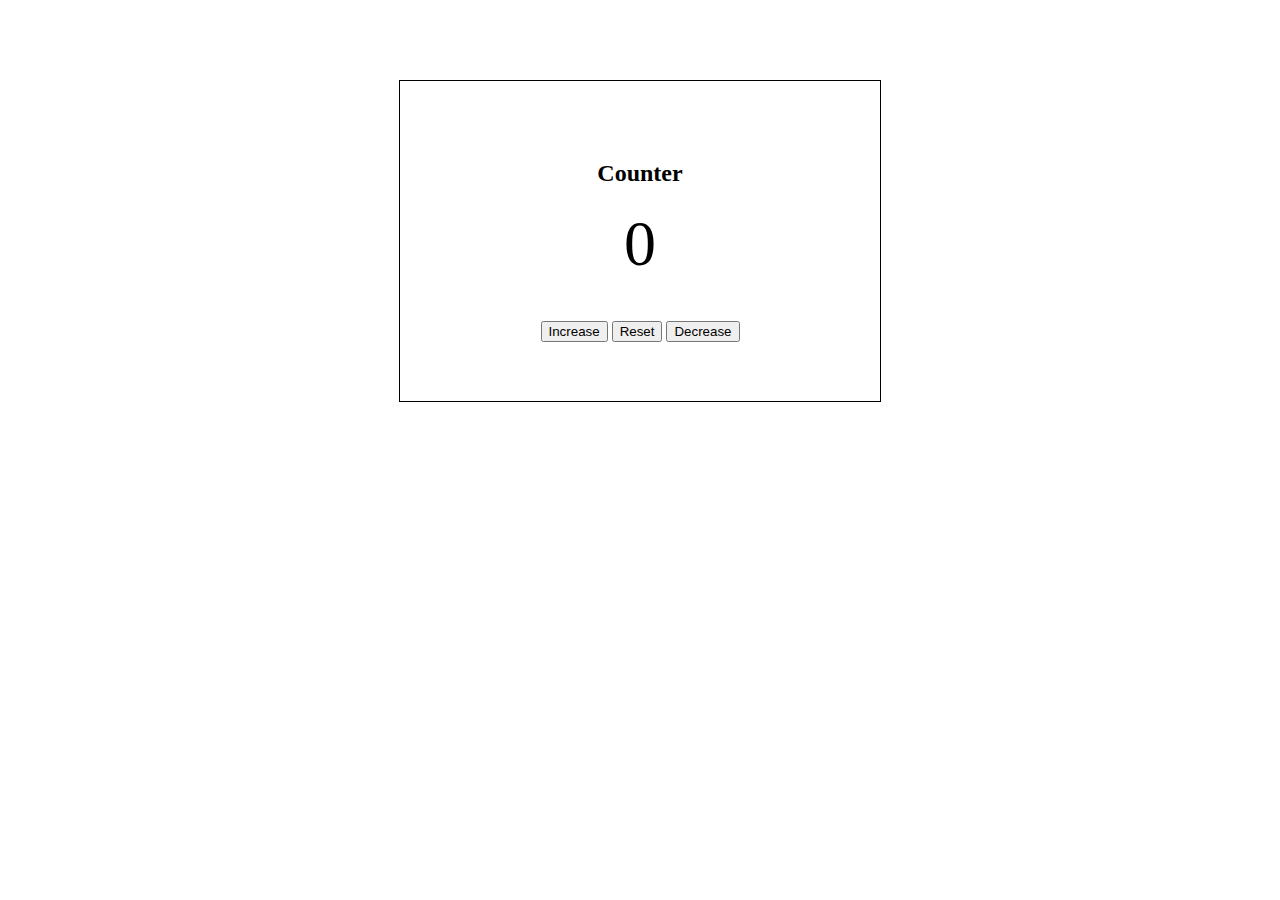
<file: counter/index.html>
<html lang="en">
<head>
    <meta charset="UTF-8">
    <meta http-equiv="X-UA-Compatible" content="IE=edge">
    <meta name="viewport" content="width=device-width, initial-scale=1.0">
    <link rel="stylesheet" href="main.css">
    <title>Counter</title>
</head>
<body>
    
    <div class="wrap">
        <h2>Counter</h2>
        <span class="value">0</span>

        <div class="buttons">
          
            <button class="btn increase">
               Increase

            </button>

            <button class="btn reset">
               Reset
            </button>

            <button class="btn decrease">
                Decrease
            </button>
        </div>


    </div>

    <script src="main.js">
        
    </script>

    
</body>
</html>
</file>
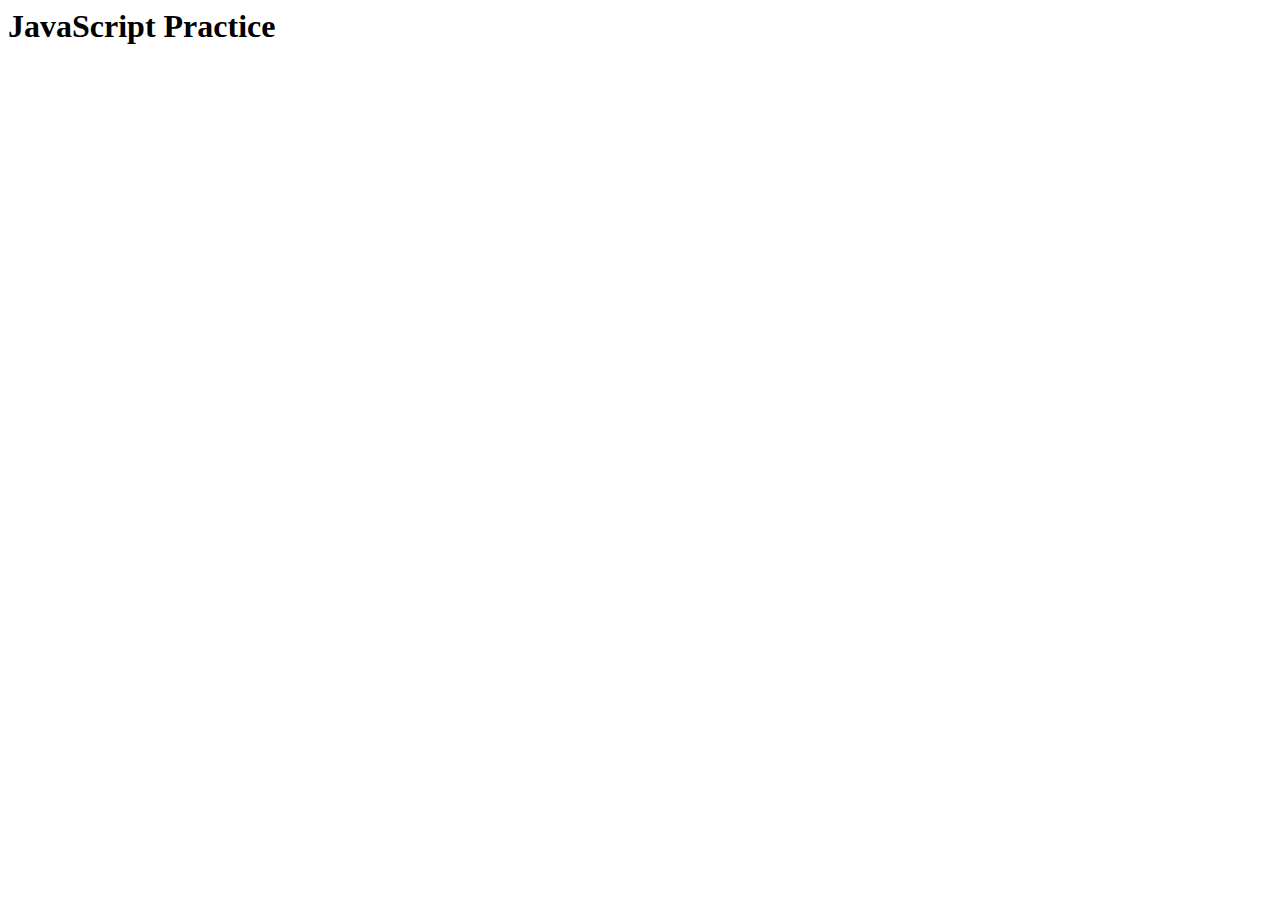
<file: get, post, put, delete code example/index.html>
<html lang="en">
<head>
    <meta charset="UTF-8">
    <meta http-equiv="X-UA-Compatible" content="IE=edge">
    <meta name="viewport" content="width=device-width, initial-scale=1.0">
    <title>Javascript Practice</title>
</head>
<body>
    <h1>JavaScript Practice</h1>
    <script src="main.js"></script>
</body>
</html>
</file>
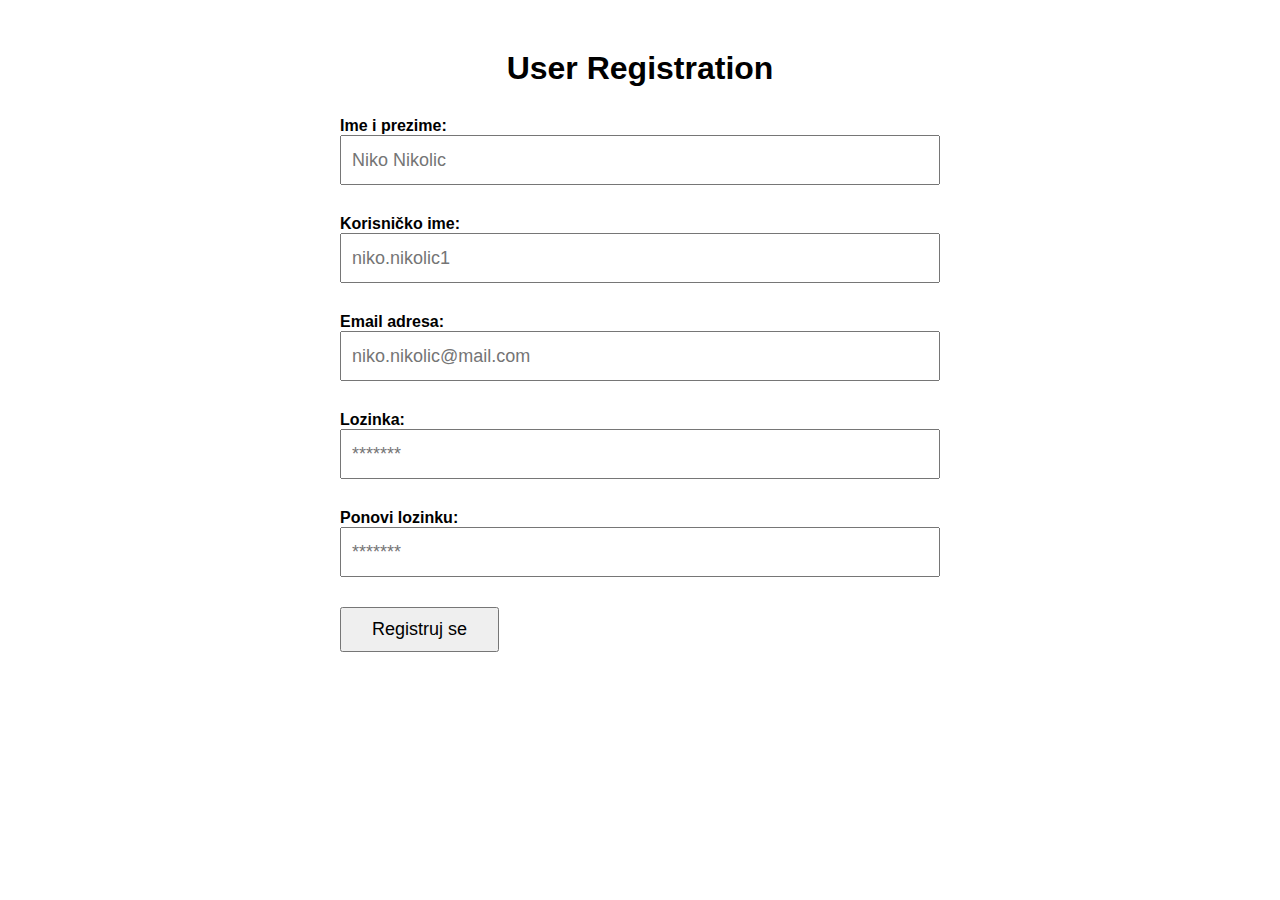
<file: js-form-validation/index.html>
<!DOCTYPE html>
<html>
<head>
	<title>Validacija Forme</title>
	<link rel="stylesheet" type="text/css" href="main.css">
</head>
<body>

	<form>
		<h1>User Registration</h1>
		<div>
			<label for="ime_prezime">Ime i prezime:</label>
			<input id="ime_prezime" type="text" name="ime_prezime" placeholder="Niko Nikolic">
		</div>
		<div>
			<label for="korisnicko_ime">Korisničko ime:</label>
			<input id="korisnicko_ime" type="text" name="korisnicko_ime" placeholder="niko.nikolic1">
		</div>
		<div>
			<label for="email">Email adresa:</label>
			<input id="email" type="text" name="email" placeholder="niko.nikolic@mail.com">
		</div>
		<div>
			<label for="lozinka">Lozinka:</label>
			<input id="lozinka" type="text" name="lozinka" placeholder="*******">
		</div>
		<div>
			<label for="ponovi_lozinku">Ponovi lozinku:</label>
			<input id="ponovi_lozinku" type="text" name="ponovi_lozinku" placeholder="*******">
		</div>
		<div>
			<button>Registruj se</button>
		</div>
	</form>


	<script src="main.js"></script>
</body>
</html>
</file>
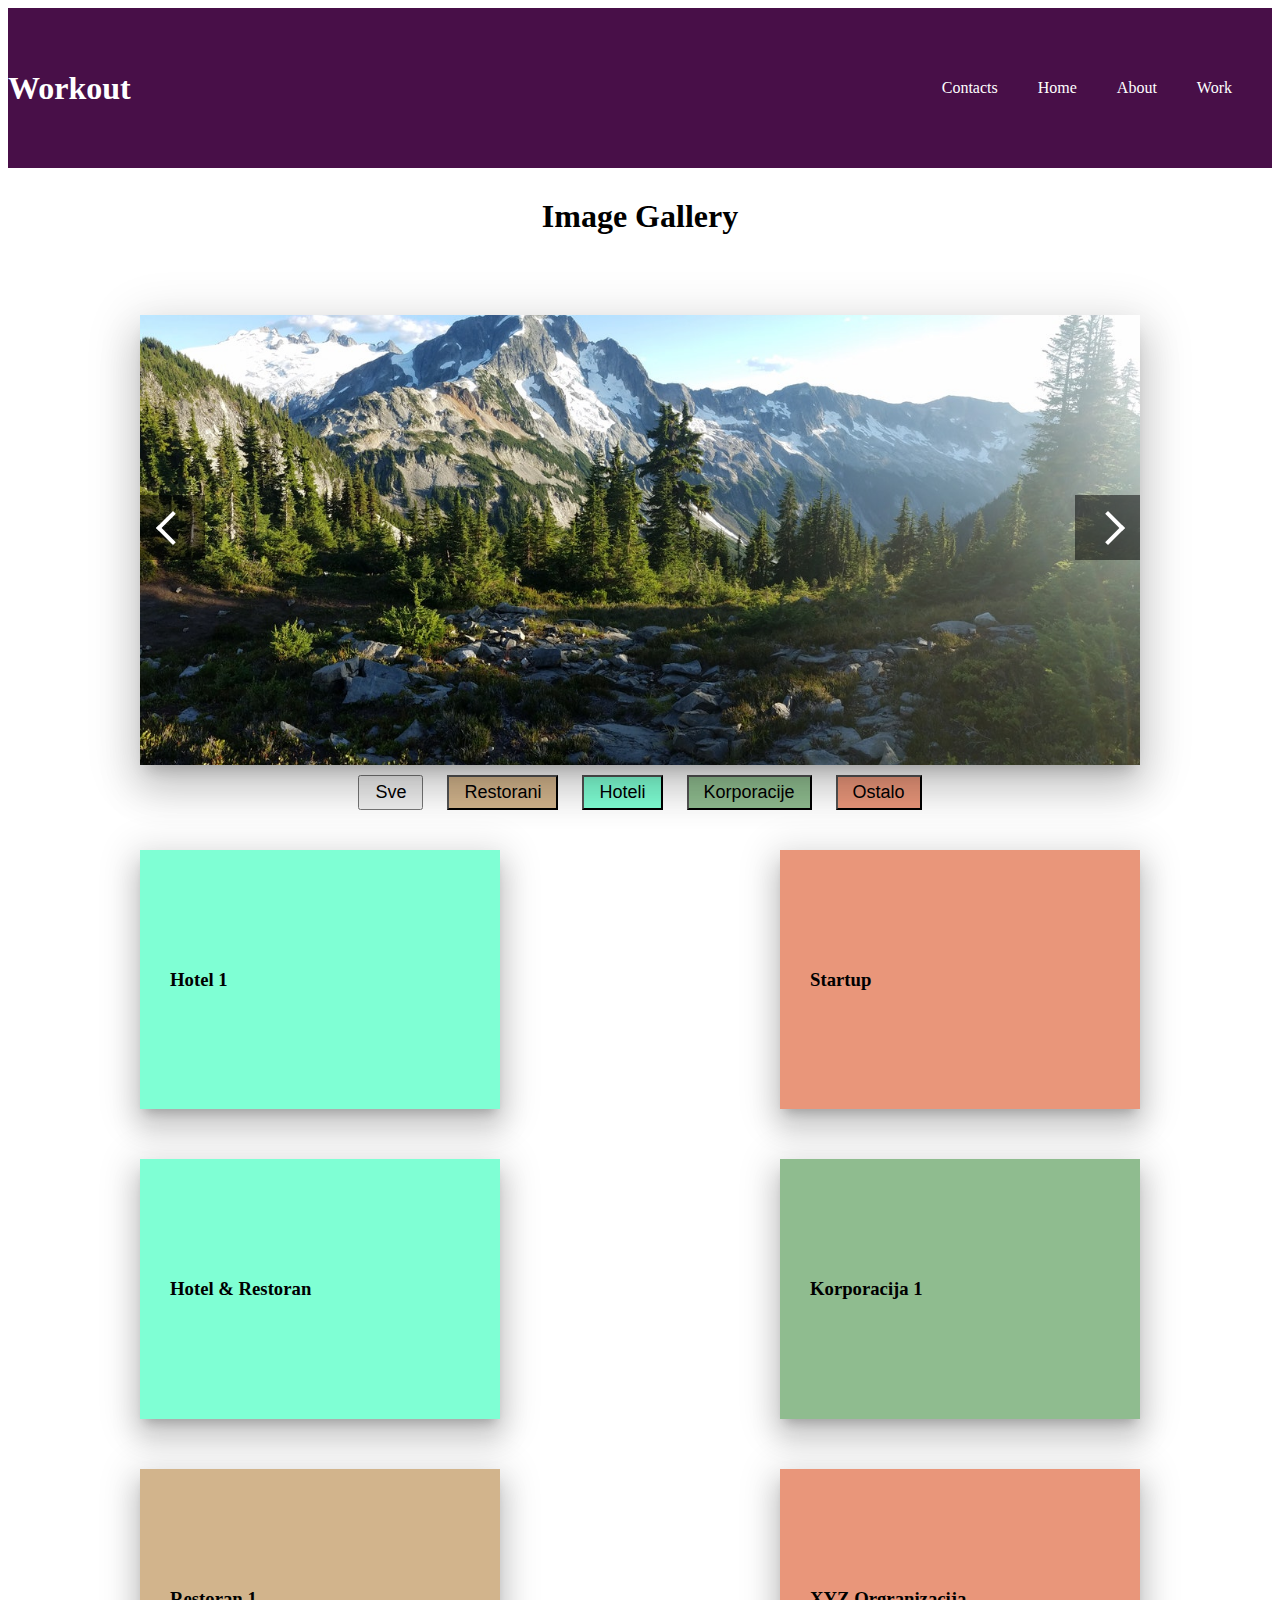
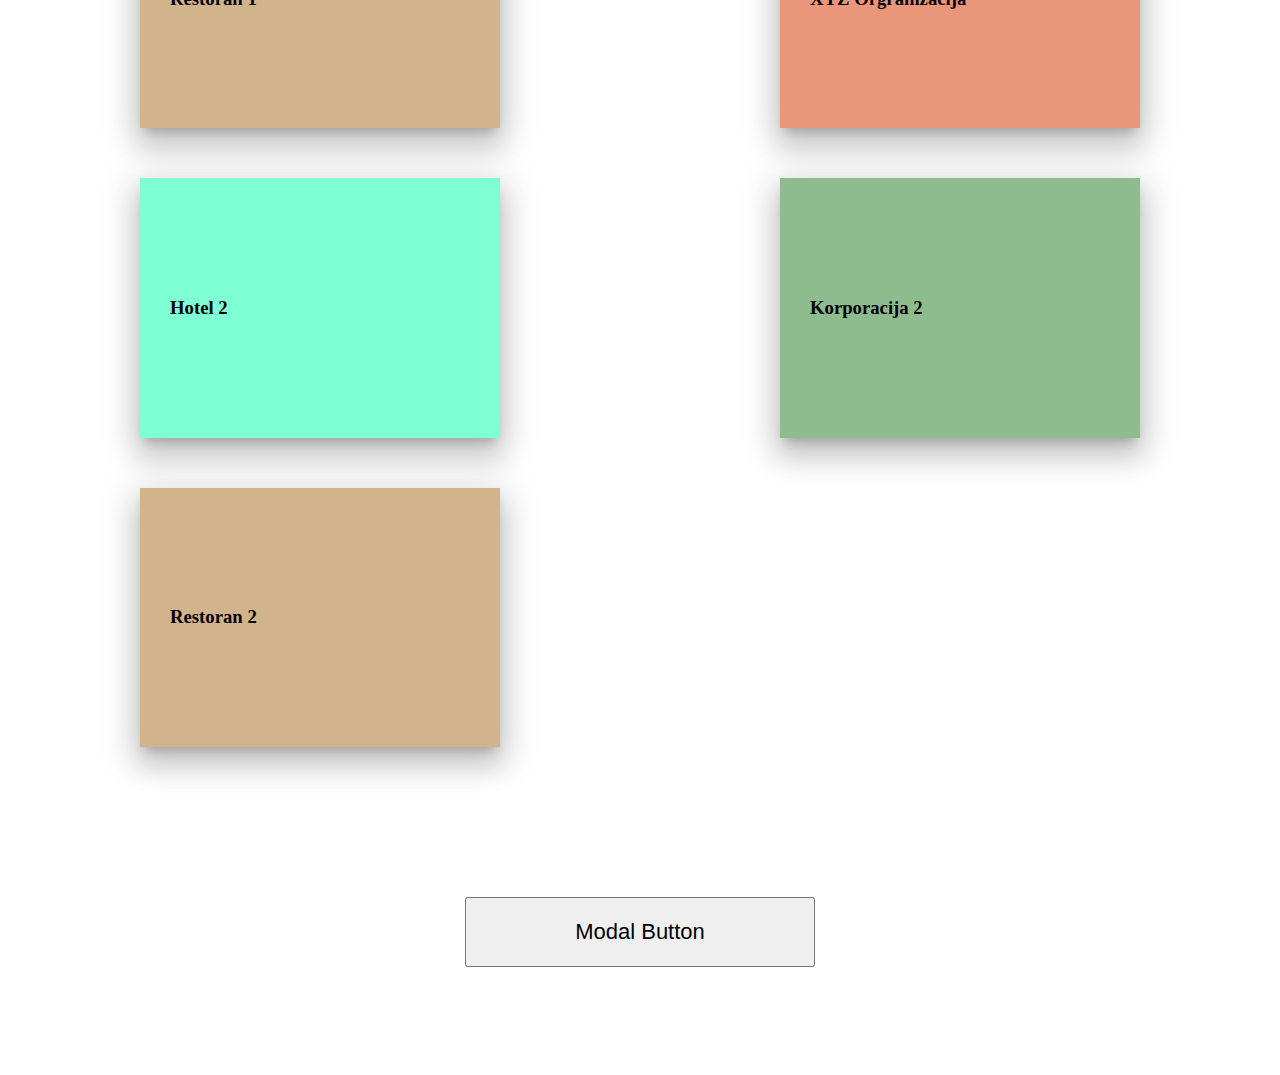
<file: js-Modal,Filter,Img-slider,Responsive-menu/index.html>
<html lang="en">
<head>
    <meta charset="UTF-8">
    <meta http-equiv="X-UA-Compatible" content="IE=edge">
    <meta name="viewport" content="width=device-width, initial-scale=1.0">
    <link rel="stylesheet" href="main.css">
    <title>JS workout</title>
</head>
<body>
    <header class="header">
      <h1>Workout</h1>
      <button class="header-btn" onclick="mobileMenu()">MENU</button>
      <ul>
          <li><a href="">Contacts</a></li>
          <li><a href="">Home</a></li>
          <li><a href="">About</a></li>
          <li><a href="">Work</a></li>
          
      </ul>
    </header>
     <main>
         <h1>Image Gallery</h1>
         <div class="slider">
            <button id="left-btn"><i class="arrow"></i></button>
            <div class="slider-images">
                <img src="images/slide1.jpg">
                <img src="images/slide2.jpg">
                <img src="images/slide3.jpg">
            </div>
            <button id="right-btn"><i class="arrow"></i></button>
        </div>
     </main>

     
    <div class="portfolio-wrapper">
	    <div class="portfolio-categories">
	    	<button data-category='sve' onclick="portfolioSort(this)">Sve</button>
	    	<button data-category='restorani' onclick="portfolioSort(this)" class="brown">Restorani</button>
	    	<button data-category='hoteli' onclick="portfolioSort(this)" class="blue">Hoteli</button>
	    	<button data-category='korporacije' onclick="portfolioSort(this)" class="green">Korporacije</button>
	    	<button data-category='ostalo' onclick="portfolioSort(this)" class="rose">Ostalo</button>
	    </div>

	    <div class="portfolio-items">
	    	<div class="portfolio-single-item blue" data-category='hoteli'>
	    		<h3>Hotel 1</h3>
	    	</div>

	    	<div class="portfolio-single-item rose" data-category='ostalo'>
	    		<h3>Startup</h3>
	    	</div>

	    	<div class="portfolio-single-item blue" data-category='hoteli, restorani'>
	    		<h3>Hotel & Restoran</h3>
	    	</div>

	    	<div class="portfolio-single-item green" data-category='korporacije'>
	    		<h3>Korporacija 1</h3>
	    	</div>

	    	<div class="portfolio-single-item brown" data-category='restorani'>
	    		<h3>Restoran 1</h3>
	    	</div>

	    	<div class="portfolio-single-item rose" data-category='ostalo'>
	    		<h3>XYZ Orgranizacija</h3>
	    	</div>

	    	<div class="portfolio-single-item blue" data-category='hoteli'>
	    		<h3>Hotel 2</h3>
	    	</div>

	    	<div class="portfolio-single-item green" data-category='korporacije'>
	    		<h3>Korporacija 2</h3>
	    	</div>

	    	<div class="portfolio-single-item brown" data-category='restorani'>
	    		<h3>Restoran 2</h3>
	    	</div>
	    </div>
    </div>

    <div class="modal-section">
    	<button onclick="openModal()">Modal Button</button>
    </div>


    <div class="popup-modal">
    	<button id="closeModal" onclick="closeModal()">X</button>

    	<h4>Modal Title</h4>
    	Lorem ipsum dolor sit amet, consectetur adipisicing elit, sed do eiusmod
    	tempor incididunt ut labore et dolore magna aliqua. Ut enim ad minim veniam,
    	quis nostrud exercitation ullamco laboris nisi ut aliquip ex ea commodo
    	consequat. Duis aute irure dolor in reprehenderit in voluptate velit esse
    	cillum dolore eu fugiat nulla pariatur. Excepteur sint occaecat cupidatat non
    	proident, sunt in culpa qui officia deserunt mollit anim id est laborum.
    </div>

    <div class="overlay"></div>

    <script src="main.js"></script>
</body>
</html>
</file>
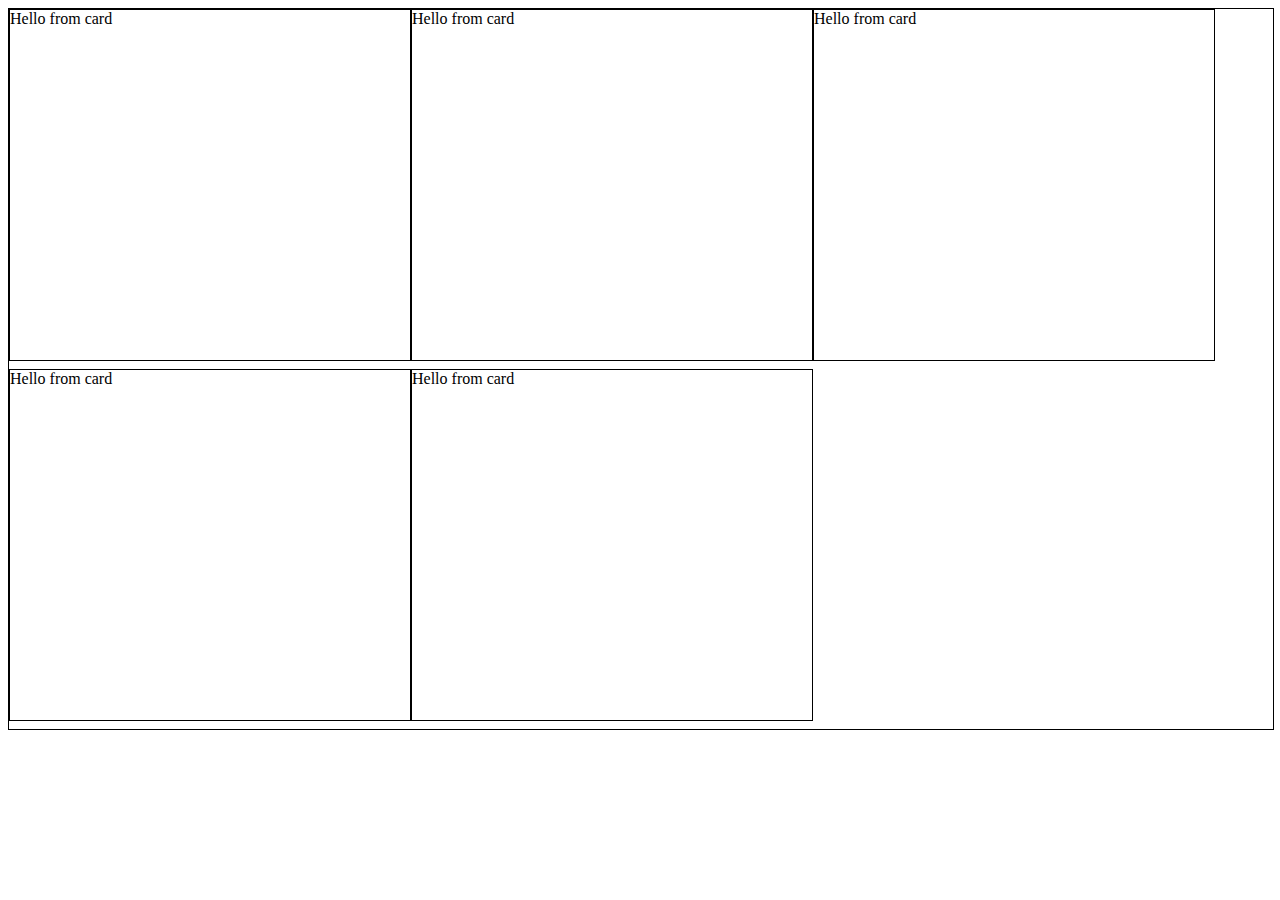
<file: js-practice/index.html>
<html lang="en">
<head>
    <meta charset="UTF-8">
    <meta http-equiv="X-UA-Compatible" content="IE=edge">
    <meta name="viewport" content="width=device-width, initial-scale=1.0">
    <title>Document</title>
    <script src="https://ajax.googleapis.com/ajax/libs/jquery/3.6.1/jquery.min.js"></script>
    <!-- <style>
        #myDiv{
            width: 50%;
            height: 25%;
            border: 1px solid black;
        }
    </style> -->
    <style>
        .container{
            width: 100%;
            height: 80vh;
            border: 1px solid black;
            display: flex;
            flex-direction: row;
            flex-wrap: wrap;
        }
        .card{
            width: 400px;
            height: 350px;
            border: 1px solid black;
        }

    </style>
</head>
<body>
    <div class="container">
     <div class="card">Hello from card</div>
     <div class="card">Hello from card</div>
     <div class="card">Hello from card</div>
     <div class="card">Hello from card</div>
     <div class="card">Hello from card</div>
    </div>
    
    <!-- <div id="myDiv"></div>
    <script src="main.js">

        
    </script> -->
</body>
</html>
</file>
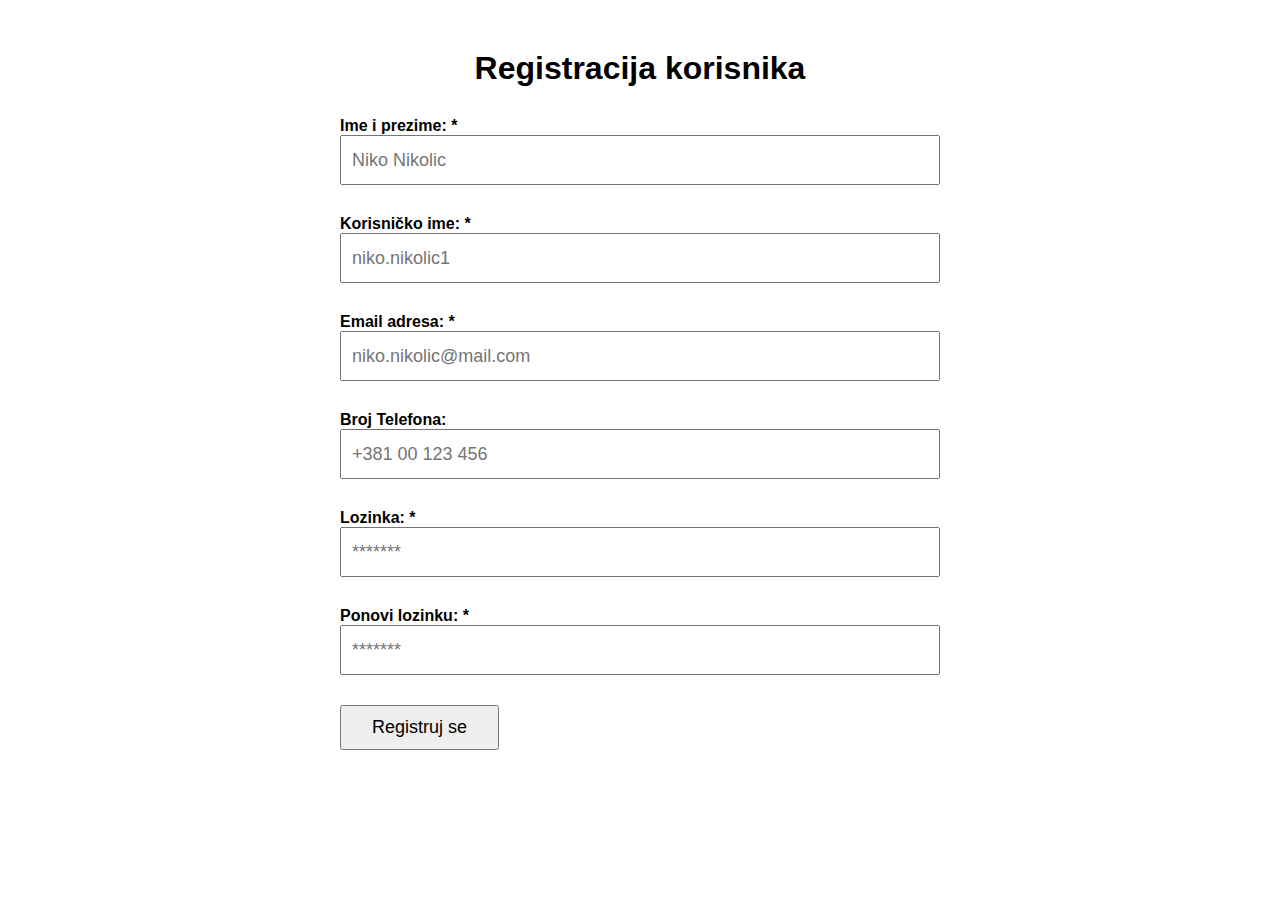
<file: opp-validation/index.html>
<!DOCTYPE html>
<html>
<head>
	<title>OOP Validacija Forme</title>
	<link rel="stylesheet" type="text/css" href="style.css">
</head>
<body>

	<form>
		<h1>Registracija korisnika</h1>
		<div>
			<label for="ime_prezime">Ime i prezime: *</label>
			<input id="ime_prezime" type="text" name="ime_prezime" placeholder="Niko Nikolic">
		</div>
		<div>
			<label for="korisnicko_ime">Korisničko ime: *</label>
			<input id="korisnicko_ime" type="text" name="korisnicko_ime" placeholder="niko.nikolic1">
		</div>
		<div>
			<label for="email">Email adresa: *</label>
			<input id="email" type="text" name="email" placeholder="niko.nikolic@mail.com">
		</div>
		<div>
			<label for="broj_telefona">Broj Telefona:</label>
			<input id="broj_telefona" type="text" name="broj_telefona" placeholder="+381 00 123 456">
		</div>
		<div>
			<label for="lozinka">Lozinka: *</label>
			<input id="lozinka" type="text" name="lozinka" placeholder="*******">
		</div>
		<div>
			<label for="ponovi_lozinku">Ponovi lozinku: *</label>
			<input id="ponovi_lozinku" type="text" name="ponovi_lozinku" placeholder="*******">
		</div>
		<div>
			<button>Registruj se</button>
		</div>
	</form>
	
	<script type="text/javascript" src="validation.js"></script>
	<script type="text/javascript" src="main.js"></script>
</body>
</html>
</file>
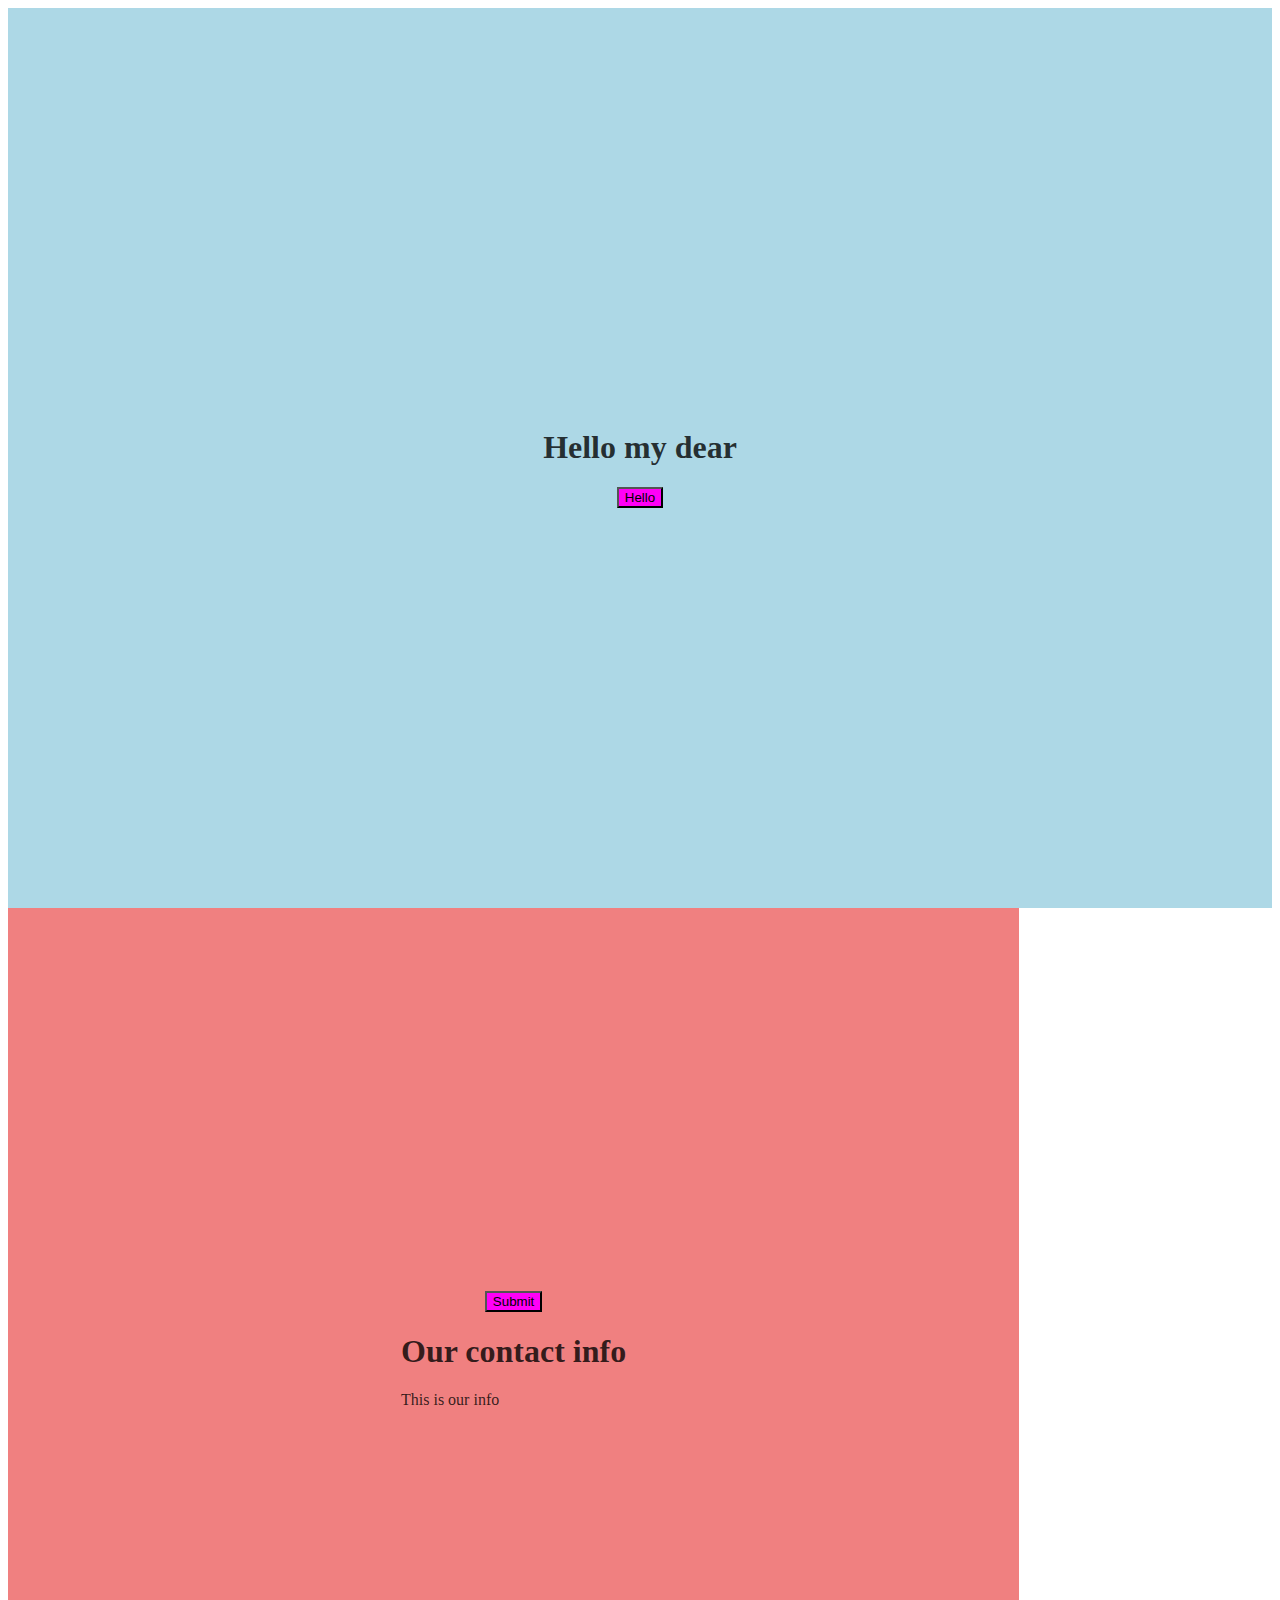
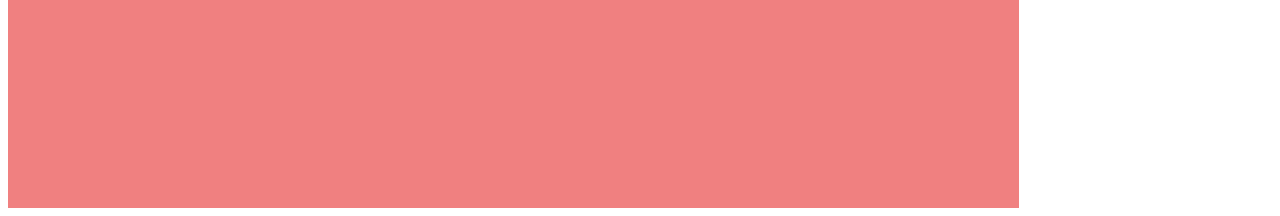
<file: practicing sass/index.html>
<!DOCTYPE html>
<html lang="en">
<head>
    <meta charset="UTF-8">
    <meta http-equiv="X-UA-Compatible" content="IE=edge">
    <meta name="viewport" content="width=device-width, initial-scale=1.0">
    <link rel="stylesheet" href="./styles/styles.css">
    <title>Sass</title>
</head>
<body>
    <header>
        <h1>Hello my dear</h1>
        <button>Hello</button>
    </header>
    <div class="contact">
        <button>Submit</button>
        <div class="info">
            <h1>Our contact info</h1>
            <p>This is our info</p>
        </div>
    </div>
    
</body>
</html>
</file>
<file: counter/main.css>
.wrap{
    margin: 0 auto;
    height: 20em;
    width: 30em;
    border: 1px solid black;
    margin-top: 5em;
    display: flex;
    flex-direction: column;
    align-items: center;
    justify-content: center;
}

.value{
    margin-bottom: 40px;
    font-size: 4em;
}
</file>
<file: js-form-validation/main.css>
* {
	box-sizing: border-box;
	margin: 0;
	padding: 0;
}

body {
	font-family: sans-serif;
	padding: 50px;
}

h1 {
	text-align: center;
	margin-bottom: 15px;
}

h2 {
	margin-bottom: 15px;
}

h3 {
	margin-bottom: 15px;
}

form {
	max-width: 600px;
	margin: auto;
}

form div {
	padding: 15px 0;
}

form div label {
	display: block;
	font-weight: bold;
	font-size: 16px;
}

form div input {
	height: 50px;
	width: 100%;
	font-size: 18px;
	padding: 0 10px;
}

form div button {
	padding: 10px 30px;
	font-size: 18px;
}

form ul {
	list-style: none;
}

form ul li {
	color: red;
}
</file>
<file: js-Modal,Filter,Img-slider,Responsive-menu/main.css>
.header {
    width: 100%;
    height: 10em;
    background: rgb(72, 15, 72);
    color: white;
    display: flex;
    /* flex-direction: row; */
    align-items: center;
    justify-content: space-between;
}
.header ul {
    list-style-type: none;
    display: flex;
    padding: 10px 20px;
    
}

.header ul li a {
	padding: 10px 20px;
	display: block;
}
a{
    color:white;
}

a:link{
    text-decoration: none;
    color: white;
}
a:hover{
    color: orange;
}
.header button {
	display: none;
	padding: 10px;
}
@media (max-width: 1000px) {
	.header button {
		display: block;
	}

	.header ul {
		display: none;
		background-color: lightsteelblue;
		position: absolute;
	    width: 100%;
	    left: 0;
	    right: 0;
	    top: 119px;
	}
}
main{
    text-align: center;
    margin-top: 30px
}
main h1{
    margin-top: 30px;
}

.slider {
    max-width: 1000px;
    height: 450px;
    box-shadow: 0 24px 38px 3px rgba(0, 0, 0, 0.14), 0 9px 46px 8px rgba(0, 0, 0, 0.12), 0 11px 15px -7px rgba(0, 0, 0, 0.2);
    margin: auto;
    margin-top: 80px;
    position: relative;
    /* margin-bottom: 50px; */

}


.slider .slider-images {
	height: 100%;
}

.slider .slider-images img {
	width: 100%;
	height: 100%;
	object-fit: cover;
	display: none;
}

.slider .slider-images img:first-child {
	display: block;
}

.slider button {
    height: 65px;
    width: 65px;
    border: none;
    outline: none;
    background: rgba(0, 0, 0, 0.5);
    cursor: pointer;
    top: 40%;
    position: absolute;
	z-index: 999;
}

.slider button .arrow {
    border: solid #fff;
    border-width: 0 4px 4px 0;
    display: inline-block;
    padding: 10px;
    transition: transform 0.3s ease-out;
    outline: none;
}

.slider #right-btn {
    right: 0;
}

.slider #right-btn .arrow {
    transform: rotate(-45deg);
}

.slider #left-btn {
    left: 0;
}

.slider #left-btn .arrow {
    transform: rotate(135deg);
}

.portfolio-wrapper {
	max-width: 1000px;
	margin: auto;
}

.portfolio-categories {
	padding-bottom: 30px;
	padding-top: 10px;
	text-align: center;
}

.portfolio-categories button {
	padding: 5px 15px;
	font-size: 18px;
	cursor: pointer;
	margin-left: 10px;
	margin-right: 10px;
    margin-bottom: 10px;
}

.portfolio-items {
	display: flex;
	justify-content: space-between;
	flex-wrap: wrap;
}

.portfolio-single-item {
	width: 30%;
	box-shadow: 0 18px 25px 3px rgba(0, 0, 0, 0.14), 0 6px 35px 8px rgba(0, 0, 0, 0.12), 0 8px 10px -5px rgba(0, 0, 0, 0.2);
	padding: 100px 30px;
	margin-bottom: 5%;
}

@media (max-width: 767px) {
    .portfolio-single-item {
        width: 47%;
    }
}

.blue {
	background-color: aquamarine;
}

.rose {
	background-color: darksalmon;
}

.green {
	background-color: darkseagreen;
}

.brown {
	background-color: tan;
}

/*
 * MODAL
 */

.modal-section {
	max-width: 1000px;
 	padding: 100px;
 	margin: auto;
}

.modal-section button {
	padding: 20px;
	font-size: 22px;
	margin: auto;
	display: block;
	max-width: 350px;
	width: 100%;
	cursor: pointer;
}

.popup-modal {
	display: none;
	position: fixed;
	left: 0;
	right: 0;
	top: 25%;
	z-index: 200;
	max-width: 600px;
	padding: 30px;
	margin: auto;
	background-color: #fff;
}

.popup-modal button {
	font-size: 26px;
	cursor: pointer;
	position: absolute;
	right: 10px;
	top: 10px;
	background-color: transparent;
	font-weight: bold;
	border: 0;
}

.overlay {
	display: none;
	position: fixed;
	bottom: 0;
	top: 0;
	left: 0;
	right: 0;
	width: 100%;
	height: 100%;
	z-index: 100;
	background-color: rgba(0, 0, 0, 0.5);
}
</file>
<file: opp-validation/style.css>
* {
	box-sizing: border-box;
	margin: 0;
	padding: 0;
}

body {
	font-family: sans-serif;
	padding: 50px;
}

h1 {
	text-align: center;
	margin-bottom: 15px;
}

h2 {
	margin-bottom: 15px;
}

h3 {
	margin-bottom: 15px;
}

form {
	max-width: 600px;
	margin: auto;
}

form div {
	padding: 15px 0;
}

form div label {
	display: block;
	font-weight: bold;
	font-size: 16px;
}

form div input {
	height: 50px;
	width: 100%;
	font-size: 18px;
	padding: 0 10px;
}

form div button {
	padding: 10px 30px;
	font-size: 18px;
}

form ul {
	list-style: none;
}

form ul li {
	color: red;
}
</file>
<file: practicing sass/styles/styles.css>
header, .contact {
  height: 100vh;
  display: flex;
  justify-content: center;
  align-items: center;
  flex-direction: column;
  background: red;
  background: lightblue;
  height: 100vh;
  color: rgba(0, 0, 0, 0.798);
}
header button, .contact button {
  background: rgb(255, 0, 247);
}
header button::after, .contact button::after {
  background: "Hellooo";
}

.contact {
  background: lightcoral;
  width: 80%;
}/*# sourceMappingURL=styles.css.map */
</file>
